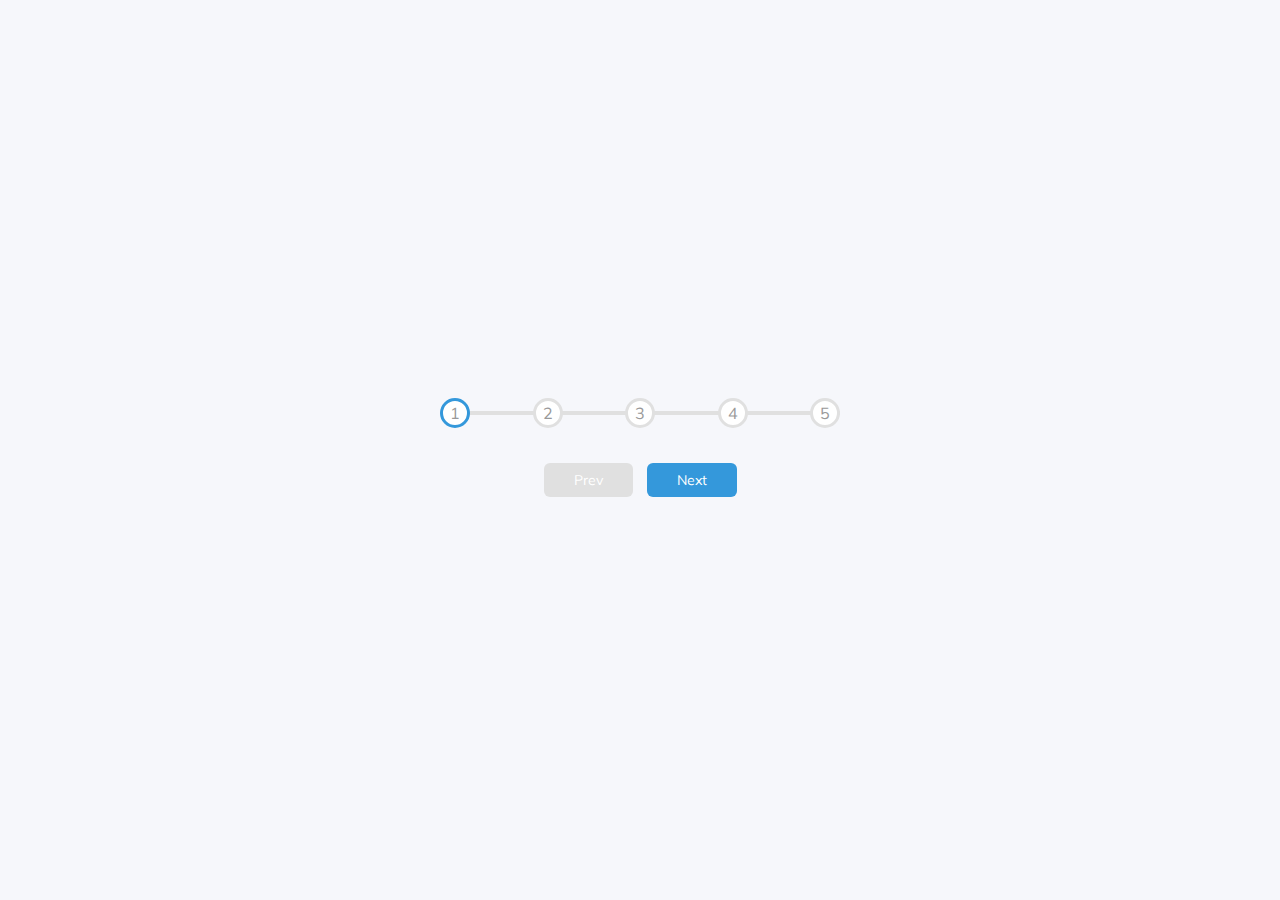
<file: Progress Steps/index.html>
<!DOCTYPE html>
<html lang="en">
<head>
    <meta charset="UTF-8">
    <meta name="viewport" content="width=device-width, initial-scale=1.0">
    <title>Progress Steps</title>
    <link rel="stylesheet" href="style.css">
</head>
<body>
    <div class="container">
        <div class="progress-container">
            <div class="progress" id="progress"></div>
            <div class="circle active">1</div>
            <div class="circle">2</div>
            <div class="circle">3</div>
            <div class="circle">4</div>
            <div class="circle">5</div>
        </div>
        <button class="btn" id="prev" disabled>Prev</button>
        <button class="btn" id="next">Next</button>
    </div>
    <script src="script.js"></script>
</body>
</html>
</file>
<file: Progress Steps/style.css>
@import url('https://fonts.googleapis.com/css?family=Muli&display=swap');

:root {
  --line-border-fill: #3498db;
  --line-border-empty: #e0e0e0;
}

* {
  box-sizing: border-box;
}

body {
  background-color: #f6f7fb;
  font-family: 'Muli', sans-serif;
  display: flex;
  align-items: center;
  justify-content: center;
  height: 100vh;
  overflow: hidden;
  margin: 0;
}

.container {
  text-align: center;
}

.progress-container {
  display: flex;
  justify-content: space-between;
  position: relative;
  margin-bottom: 30px;
  max-width: 100%;
  width: 400px;
}

.progress-container::before {
  content: '';
  background-color: var(--line-border-empty);
  position: absolute;
  top: 50%;
  left: 0;
  transform: translateY(-50%);
  height: 4px;
  width: 100%;
  z-index: -1;
}

.progress {
  background-color: var(--line-border-fill);
  position: absolute;
  top: 50%;
  left: 0;
  transform: translateY(-50%);
  height: 4px;
  width: 0%;
  z-index: -1;
  transition: 0.4s ease;
}

.circle {
  background-color: #fff;
  color: #999;
  border-radius: 50%;
  height: 30px;
  width: 30px;
  display: flex;
  align-items: center;
  justify-content: center;
  border: 3px solid var(--line-border-empty);
  transition: 0.4s ease;
}

.circle.active {
  border-color: var(--line-border-fill);
}

.btn {
  background-color: var(--line-border-fill);
  color: #fff;
  border: 0;
  border-radius: 6px;
  cursor: pointer;
  font-family: inherit;
  padding: 8px 30px;
  margin: 5px;
  font-size: 14px;
}

.btn:active {
  transform: scale(0.98);
}

.btn:focus {
  outline: 0;
}

.btn:disabled {
  background-color: var(--line-border-empty);
  cursor: not-allowed;
}
</file>
